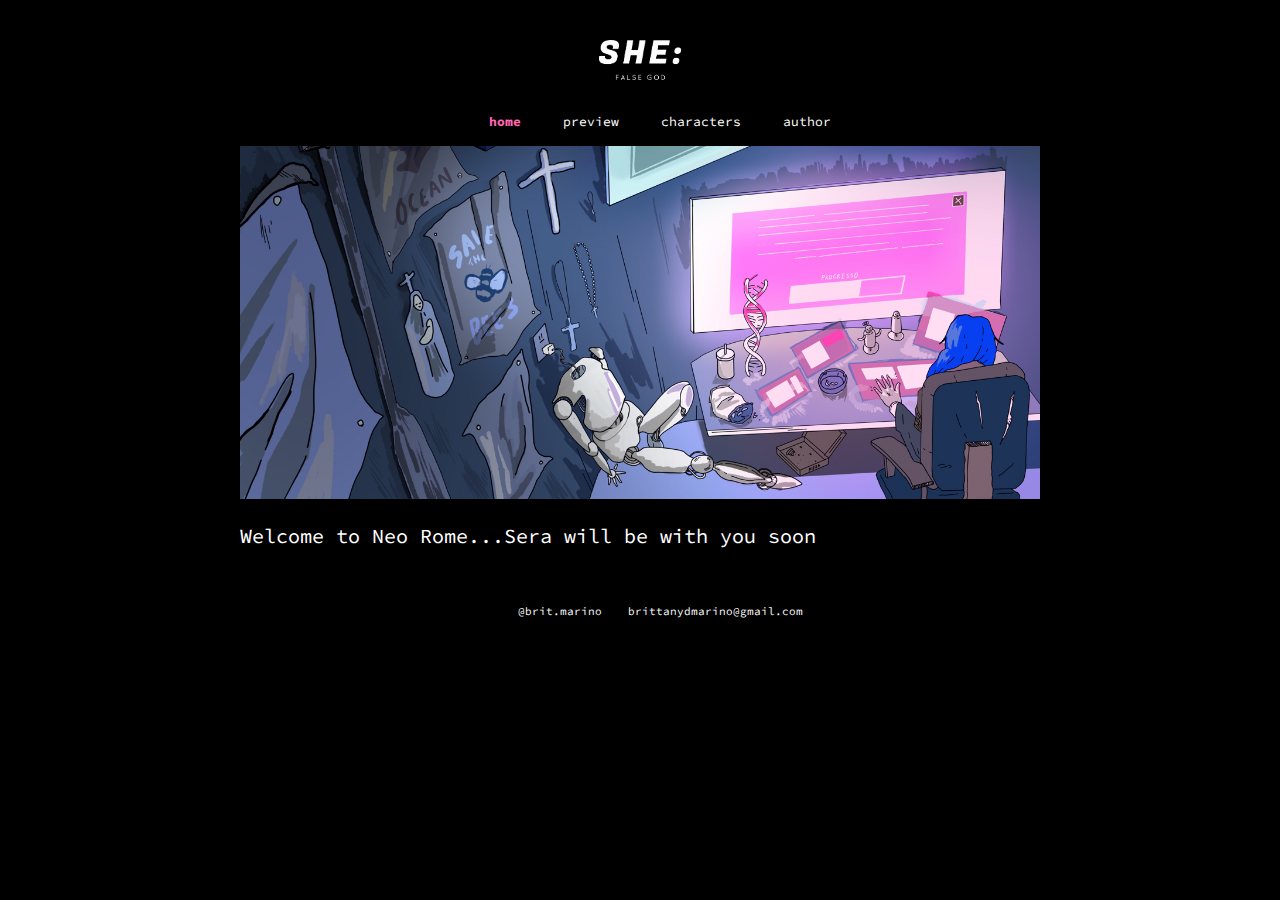
<file: index.html>
<!DOCTYPE html> 
<html>
    <head>
        <meta charset="utf-8">
        <title>homepage</title>
        <link rel="stylesheet" type="text/css" href="style.css">
        <link href="https://fonts.googleapis.com/css?family=Source+Code+Pro:400,700" rel="stylesheet">
        <link href="https://fonts.googleapis.com/css?family=Quicksand:400,500" rel="stylesheet">
        <link href="https://fonts.googleapis.com/css?family=Fugaz+One" rel="stylesheet">
    </head>       
    <body>

        <!-- BEGIN NAVIGATION -->

        <div id="page_content">

            <div class="logo">
                <a  href ="index.html"><img src="img/she-false%20god%20logo.png" height="40px">
                </a>
            </div>

            <nav>
                <ul class="nav">
                    <li ><a class="current_page" href="index.html">home</a></li>
                    <li><a href="preview.html">preview</a></li>
                    <li><a href="characters.html">characters</a></li>
                    <li><a href="author.html">author</a></li>
                </ul>
            </nav>

            <!-- END NAVIGATION -->


            <!-- BEGIN CONTENT -->

            <img id="home_image" src="img/Panel3cropped.jpg">
            
            <p>Welcome to Neo Rome...Sera will be with you soon</p>

<!--
            <div class="bottom-left">
                <h1>Welcome to Neo Rome</h1>
                <p>Entire story coming soon</p>
            </div>
-->

            <!-- END CONTENT -->


            <!-- BEGIN FOOTER -->

            <footer>
                <ul class="footer">
                    <li><a href="https://www.instagram.com/brit.marino"/target=_blank>@brit.marino</a></li>
                    <li><a href="mailto: brittanydmarino@gmail.com">brittanydmarino@gmail.com</a></li>
                </ul>
            </footer>

        
            <!-- END FOOTER -->

            
        </div>



    </body>
</html>
</file>
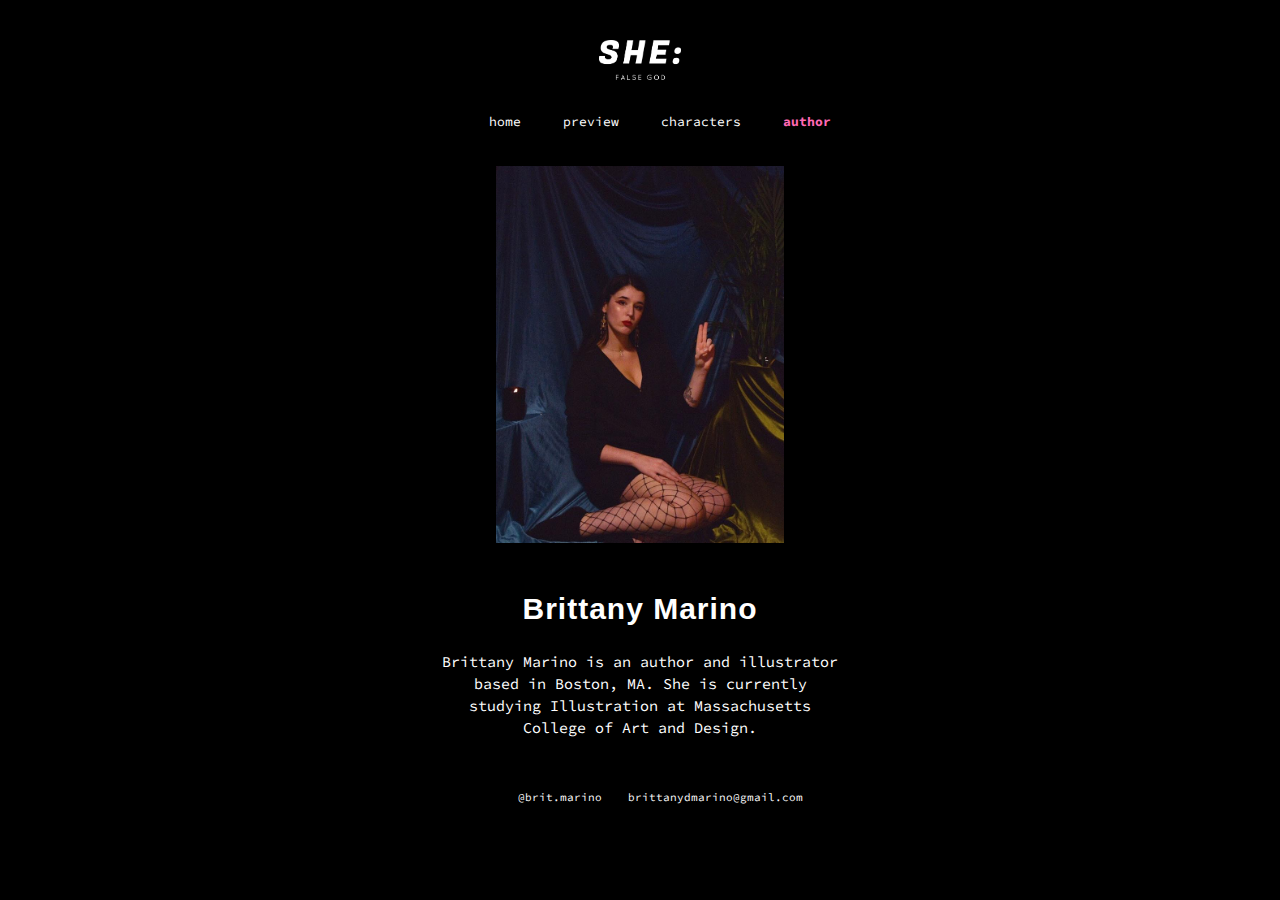
<file: author.html>
<!DOCTYPE html> 
<html>
    <head>
        <meta charset="utf-8">
        <title>homepage</title>
        <link rel="stylesheet" type="text/css" href="style.css">
        <link href="https://fonts.googleapis.com/css?family=Source+Code+Pro:400,700" rel="stylesheet">
        <link href="https://fonts.googleapis.com/css?family=Quicksand:400,500" rel="stylesheet">
        <link href="https://fonts.googleapis.com/css?family=Fugaz+One" rel="stylesheet">

    </head>       
    <body>
        <div id="page_content">

            <!--NAVIGATION -->

            <div class="logo">
                <a  href ="index.html"><img src="img/she-false%20god%20logo.png" height="40px">
                </a>
            </div>

            <nav>
                <ul class="nav">
                    <li><a href="index.html">home</a></li>
                    <li><a href="preview.html">preview</a></li>
                    <li><a href="characters.html">characters</a></li>
                    <li><a class="current_page" href="author.html">author</a></li>
                </ul>
            </nav>

            <!--END NAVIGATION -->


            <!-- BEGIN CONTENT -->
            
            <div class="portrait">
                <img src="img/Screen%20Shot%202018-11-01%20at%2010.38.52%20PM.png" height="377px">
            </div>

            <h2>Brittany Marino</h2>

            <p class="bio">Brittany Marino is an author and illustrator based in Boston, MA. She is currently studying Illustration at Massachusetts College of Art and Design. </p>
        </div>

        <!-- END CONTENT -->

        <!-- FOOTER -->

        <footer>
            <ul class="footer">
                <li><a href="https://www.instagram.com/brit.marino/">@brit.marino</a></li>
                <li><a href="mailto: brittanydmarino@gmail.com">brittanydmarino@gmail.com</a></li>
            </ul>
        </footer>

        <!-- FOOTER -->


    </body>
</html>
</file>
<file: style.css>
body {
    background-color: black;
    font-family:'Source Code Pro', monospace; 
    /*font-family: 'Quicksand', sans-serif;*/
    color: white;
    margin: 30px;
}

#page_content {
    max-width: 800px ;   
    margin-left: auto;
    margin-right: auto;
}

/*BEGIN NAVIGATION */

nav {
    text-align: center;
    word-spacing: 2em;
    /*    border: red 1px solid;*/
}

.nav > li {
    display: inline-block;
    font-size: 13px;
}

.nav > li > a {
    text-decoration: none;
    color: white;
}

/* Current page link style. */
.nav > li > a.current_page {
    color: hotpink ;
    font-weight: bold;
}

.nav > li > a:hover {
    text-decoration: none;
    color: hotpink;
}

.logo {
    display: block;
    padding: 10px;
    text-align: center;
}

/*END NAVIGATION*/


/*HOME PAGE*/

/*
.bottom-left {
position: absolute;
bottom: 30px;
left: 50px;
}
*/

/*END HOME PAGE*/



/*PREVIEW PAGE*/
.image_grid {
    display: grid;
    /*    width: 800px;*/
    grid-template-columns: 1fr 1fr 1fr;
    grid-gap: 2em ;
}

.summary {
    font-size: 15px;
    line-height: 22px;
    margin-bottom: 30px;
}

/*END PREVIEW PAGE*/



/*CHARACTER PAGE*/

.characters_grid {
    display: grid;
    grid-template-columns: 1fr 1fr;
    grid-gap: 1em ;

}

a.right_aligned {
    text-align: right ;
}

/*END CHARACTER PAGE*/



/*AUTHOR PAGE*/

.portrait {
    display: block;
    margin-left: auto;
    margin-right: auto;
    text-align: center;
    padding: 20px;
}   
.bio {
    text-align: center;
    font-size: 15px;
    line-height: 22px;
    max-width: 400px;
    margin-left: auto;
    margin-right: auto;
}

.pic {
    display: block;
    margin-left: auto;
    margin-right: auto;
}

/*END AUTHOR PAGE*/



/*BEGIN FOOTER*/

footer {
    text-align: center;
    color: white;
    padding-top: 15px;
    word-spacing: 1em;
}

.footer > li {
    display: inline-block;
    font-size: 13px;
    font-size: 11px;
}

.footer > li > a {
    text-decoration: none;
    color: white;
}

/*END FOOTER*/



/*HEADERS*/

h1 {
    font-size: 45px;
    font-family:'Source Code Pro', monospace; 
    font-weight: bold;
    text-align: center;
}


h2 {
    font-family: Helvetica;
    font-weight: bold;
    font-size: 30px;
    text-align: center;
    letter-spacing: 1px;
}

h4 {
    font-size: 20px;
    text-align: center;
}

p {
    font-size: 20px;
    text-align: left;
}

#home_image {
    width: 100% ;
}

/*font-family: 'Quicksand', sans-serif;*/
/*font-family: 'Fugaz One', cursive;*/

/*END HEADERS*/


p,div, h1,h2,h2,h3,h4,h5,section,nav {
    /*    border: 1px solid red ;*/
}
</file>
